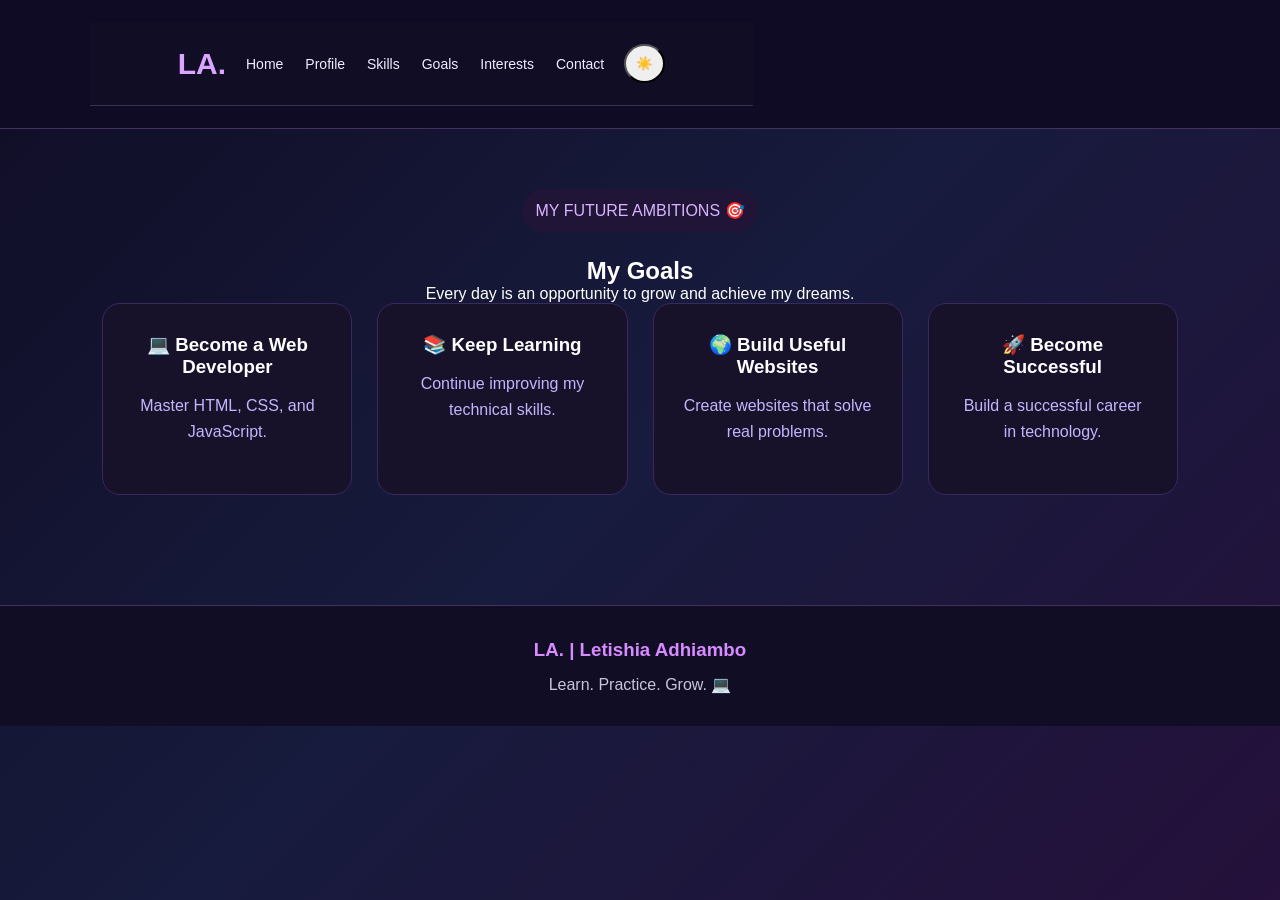
<file: goals.html>
<!DOCTYPE html>
<html lang="en">
<head>
    <meta charset="UTF-8">
    <meta name="viewport" content="width=device-width, initial-scale=1.0">
    <title>My Goals | Letishia</title>
    <link rel="stylesheet" href="style.css">
</head>

<body>

<header>
    <nav class="navbar">
        <a href="index.html" class="logo">LA.</a>

        <div class="nav-links">
            <a href="index.html">Home</a>
            <a href="profile.html">Profile</a>
            <a href="skills.html">Skills</a>
            <a href="goals.html">Goals</a>
            <a href="interests.html">Interests</a>
            <a href="contact.html">Contact</a>
        </div>

        <button id="themeToggle">🌙</button>
    </nav>
</header>

<section class="journey">

    <span class="welcome">MY FUTURE AMBITIONS 🎯</span>

    <h1>My <span class="gradient-text">Goals</span></h1>

    <p>Every day is an opportunity to grow and achieve my dreams.</p>

    <div class="cards">

        <div class="card">
            <h3>💻 Become a Web Developer</h3>
            <p>Master HTML, CSS, and JavaScript.</p>
        </div>

        <div class="card">
            <h3>📚 Keep Learning</h3>
            <p>Continue improving my technical skills.</p>
        </div>

        <div class="card">
            <h3>🌍 Build Useful Websites</h3>
            <p>Create websites that solve real problems.</p>
        </div>

        <div class="card">
            <h3>🚀 Become Successful</h3>
            <p>Build a successful career in technology.</p>
        </div>

    </div>

</section>

<footer>
    <h3>LA. | Letishia Adhiambo</h3>
    <p>Learn. Practice. Grow. 💻</p>
</footer>

<script src="script.js"></script>

</body>
</html>
</file>
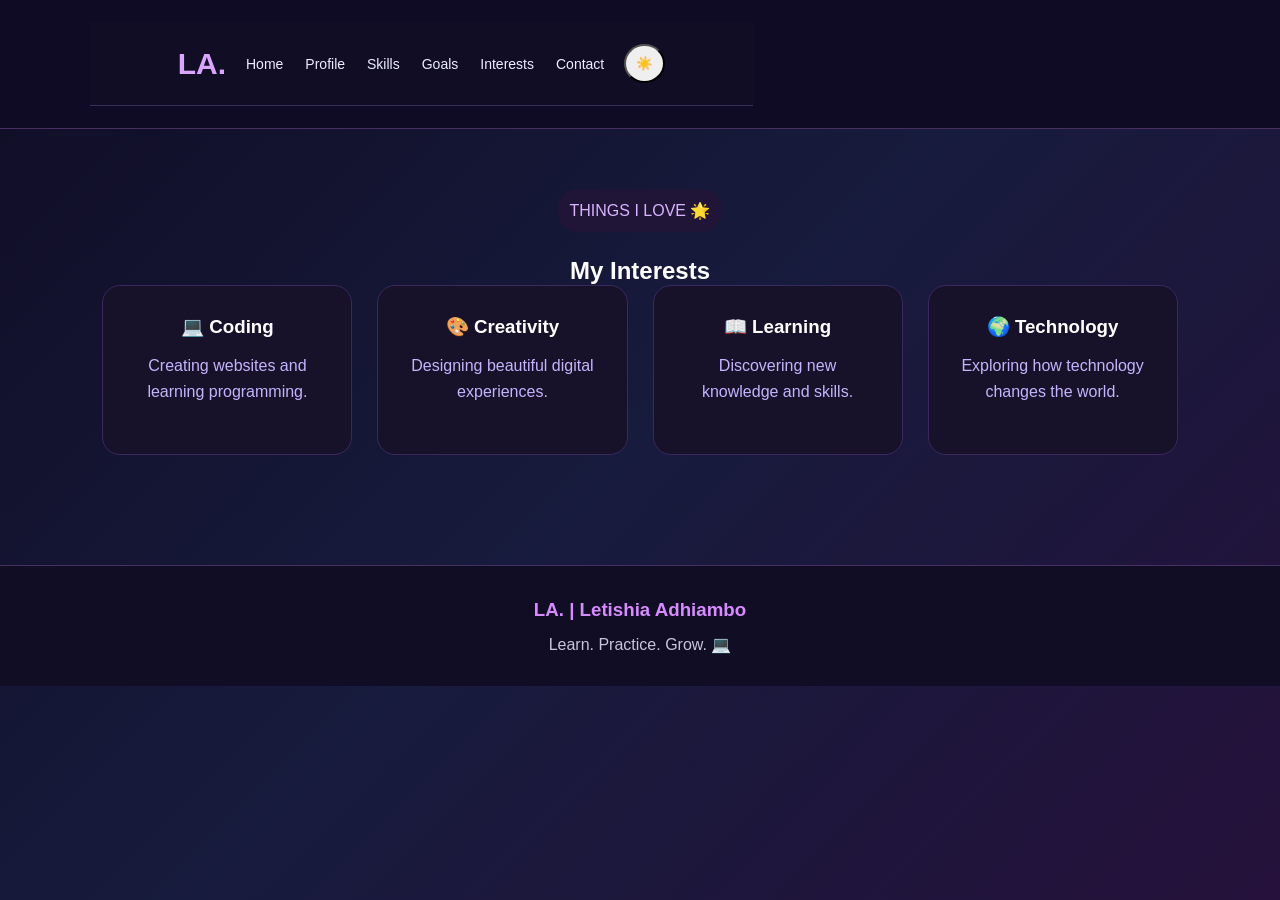
<file: interests.html>
<!DOCTYPE html>
<html lang="en">
<head>
    <meta charset="UTF-8">
    <meta name="viewport" content="width=device-width, initial-scale=1.0">
    <title>My Interests | Letishia</title>
    <link rel="stylesheet" href="style.css">
</head>

<body>

<header>
    <nav class="navbar">
        <a href="index.html" class="logo">LA.</a>

        <div class="nav-links">
            <a href="index.html">Home</a>
            <a href="profile.html">Profile</a>
            <a href="skills.html">Skills</a>
            <a href="goals.html">Goals</a>
            <a href="interests.html">Interests</a>
            <a href="contact.html">Contact</a>
        </div>

        <button id="themeToggle">🌙</button>
    </nav>
</header>

<section class="journey">

    <span class="welcome">THINGS I LOVE 🌟</span>

    <h1>My <span class="gradient-text">Interests</span></h1>

    <div class="cards">

        <div class="card">
            <h3>💻 Coding</h3>
            <p>Creating websites and learning programming.</p>
        </div>

        <div class="card">
            <h3>🎨 Creativity</h3>
            <p>Designing beautiful digital experiences.</p>
        </div>

        <div class="card">
            <h3>📖 Learning</h3>
            <p>Discovering new knowledge and skills.</p>
        </div>

        <div class="card">
            <h3>🌍 Technology</h3>
            <p>Exploring how technology changes the world.</p>
        </div>

    </div>

</section>

<footer>
    <h3>LA. | Letishia Adhiambo</h3>
    <p>Learn. Practice. Grow. 💻</p>
</footer>

<script src="script.js"></script>

</body>
</html>
</file>
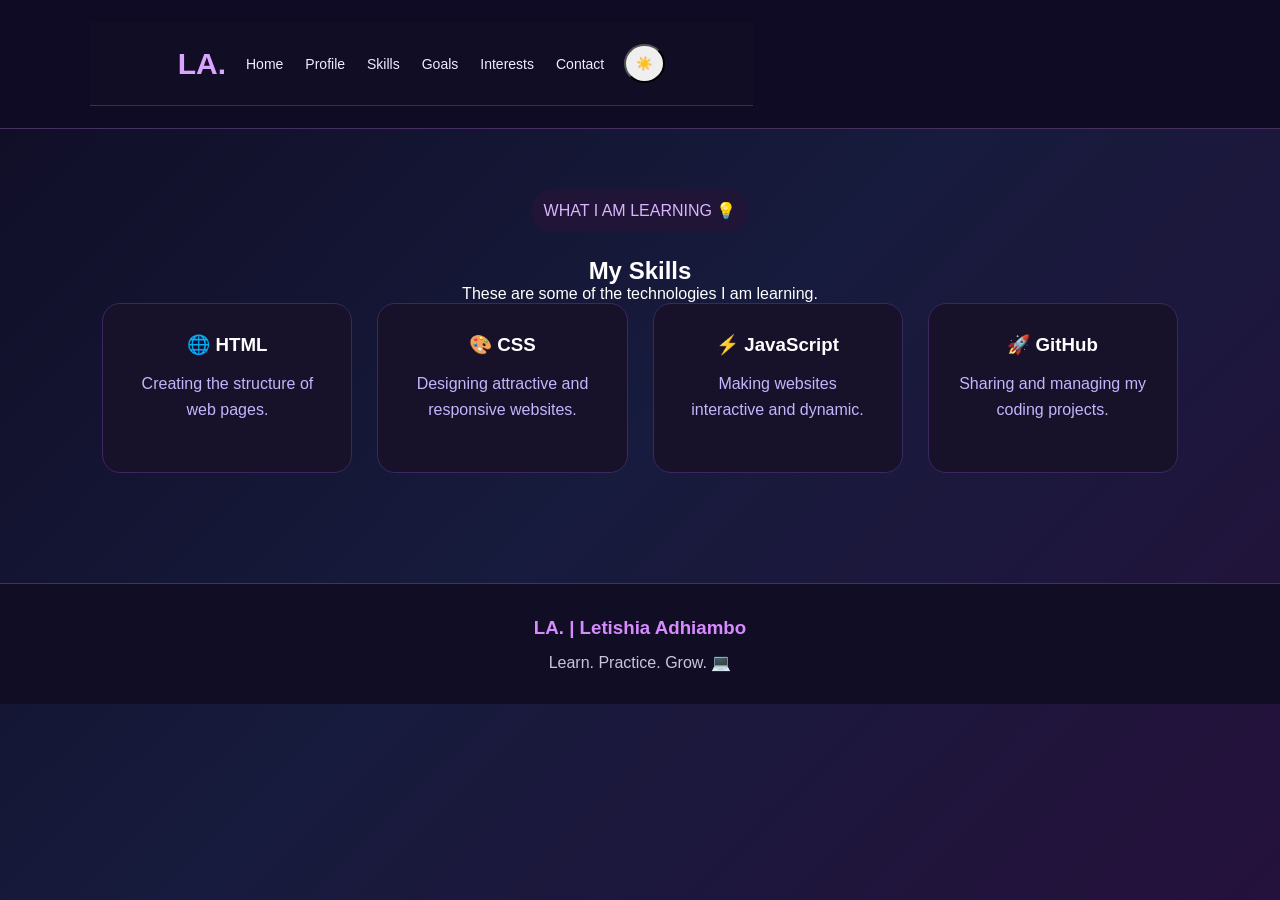
<file: skills.html>
<!DOCTYPE html>
<html lang="en">
<head>
    <meta charset="UTF-8">
    <meta name="viewport" content="width=device-width, initial-scale=1.0">
    <title>My Skills | Letishia</title>
    <link rel="stylesheet" href="style.css">
</head>

<body>

<header>
    <nav class="navbar">
        <a href="index.html" class="logo">LA.</a>

        <div class="nav-links">
            <a href="index.html">Home</a>
            <a href="profile.html">Profile</a>
            <a href="skills.html">Skills</a>
            <a href="goals.html">Goals</a>
            <a href="interests.html">Interests</a>
            <a href="contact.html">Contact</a>
        </div>

        <button id="themeToggle">🌙</button>
    </nav>
</header>

<section class="journey">

    <span class="welcome">WHAT I AM LEARNING 💡</span>

    <h1>My <span class="gradient-text">Skills</span></h1>

    <p>These are some of the technologies I am learning.</p>

    <div class="cards">

        <div class="card">
            <h3>🌐 HTML</h3>
            <p>Creating the structure of web pages.</p>
        </div>

        <div class="card">
            <h3>🎨 CSS</h3>
            <p>Designing attractive and responsive websites.</p>
        </div>

        <div class="card">
            <h3>⚡ JavaScript</h3>
            <p>Making websites interactive and dynamic.</p>
        </div>

        <div class="card">
            <h3>🚀 GitHub</h3>
            <p>Sharing and managing my coding projects.</p>
        </div>

    </div>

</section>

<footer>
    <h3>LA. | Letishia Adhiambo</h3>
    <p>Learn. Practice. Grow. 💻</p>
</footer>

<script src="script.js"></script>

</body>
</html>
</file>
<file: style.css>
* {
    margin: 0;
    padding: 0;
    box-sizing: border-box;
}

body {
    font-family: Arial, sans-serif;
    background: #0b0818;
    color: white;
    transition: 0.4s;
}

header {
    background: #151027;
    padding: 20px;
    border-bottom: 1px solid #673ab7;
}

.navbar {
    display: flex;
    justify-content: space-between;
    align-items: center;
    flex-wrap: wrap;
    gap: 20px;
}

.logo {
    font-size: 32px;
    font-weight: bold;
    color: #c084fc;
    text-decoration: none;
}

.nav-links {
    display: flex;
    flex-wrap: wrap;
    gap: 20px;
}

.nav-links a {
    color: white;
    text-decoration: none;
}

.nav-links a:hover {
    color: #c084fc;
}

#themeToggle {
    padding: 10px;
    cursor: pointer;
    border-radius: 50%;
}

.hero {
    display: flex;
    align-items: center;
    justify-content: space-around;
    gap: 40px;
    padding: 80px 8%;
    flex-wrap: wrap;
}

.hero-content {
    max-width: 600px;
}

.welcome {
    color: #d8b4fe;
    background: #211537;
    padding: 12px;
    border-radius: 20px;
    display: inline-block;
    margin-bottom: 25px;
}

.hero h1 {
    font-size: 48px;
    margin-bottom: 20px;
}

.hero h1 span {
    color: #c084fc;
}

.hero h2 {
    color: #ec4899;
    margin-bottom: 20px;
}

.hero p {
    color: #c4b5fd;
    line-height: 1.8;
    margin-bottom: 30px;
}

.btn {
    display: inline-block;
    padding: 14px 20px;
    background: linear-gradient(135deg, #9333ea, #6366f1);
    color: white;
    text-decoration: none;
    border-radius: 10px;
    margin: 5px;
}

.secondary {
    background: #211537;
    border: 1px solid #9333ea;
}

.photo-container {
    width: 350px;
    height: 400px;
    border: 3px solid #a855f7;
    border-radius: 25px;
    overflow: hidden;
    background: #211537;
    box-shadow: 0 0 30px #9333ea55;
    display: flex;
    align-items: center;
    justify-content: center;
    position: relative;
}

#homePhoto {
    width: 100%;
    height: 100%;
    object-fit: cover;
    display: none;
}

#photoPlaceholder {
    text-align: center;
    font-size: 70px;
    color: #c084fc;
}

#photoPlaceholder p {
    font-size: 18px;
}

.upload-btn {
    display: block;
    margin-top: 20px;
    padding: 14px;
    background: #9333ea;
    color: white;
    text-align: center;
    border-radius: 10px;
    cursor: pointer;
}

.upload-btn:hover {
    background: #c084fc;
}

.journey {
    padding: 60px 8%;
    text-align: center;
}

.journey h2 {
    font-size: 35px;
    margin-bottom: 40px;
    color: #c084fc;
}

.cards {
    display: grid;
    grid-template-columns: repeat(auto-fit, minmax(220px, 1fr));
    gap: 25px;
}

.card {
    background: #17122a;
    padding: 30px;
    border-radius: 18px;
    border: 1px solid #3b285e;
    transition: 0.3s;
}

.card:hover {
    transform: translateY(-8px);
    border-color: #c084fc;
}

.card h3 {
    margin-bottom: 15px;
}

.card p {
    color: #c4b5fd;
    line-height: 1.6;
    margin-bottom: 20px;
}

.card a {
    color: #c084fc;
    text-decoration: none;
}

footer {
    text-align: center;
    padding: 35px;
    background: #151027;
    margin-top: 50px;
    line-height: 2;
}

body.light-theme {
    background: #f5f0ff;
    color: #241539;
}

body.light-theme header,
body.light-theme footer {
    background: #e9ddff;
}

body.light-theme .nav-links a {
    color: #241539;
}

body.light-theme .card {
    background: white;
}

body.light-theme .card p,
body.light-theme .hero p {
    color: #55436d;
}

@media (max-width: 768px) {
    .hero {
        text-align: center;
    }

    .hero h1 {
        font-size: 35px;
    }

    .photo-container {
        width: 280px;
        height: 330px;
    }

    .navbar {
        justify-content: center;
    }
}

form {
    max-width: 500px;
    margin: auto;
    text-align: left;
}

form label {
    display: block;
    margin: 15px 0 8px;
}

form input,
form textarea {
    width: 100%;
    padding: 14px;
    border-radius: 10px;
    border: 1px solid #7044b8;
    background: #0b0818;
    color: white;
    font-family: Arial, sans-serif;
}

form textarea {
    resize: vertical;
}

form button {
    border: none;
    cursor: pointer;
    margin-top: 20px;
}
.profile-picture {
    text-align: center;
}

.profile-picture img {
    width: 350px;
    height: 350px;
    object-fit: cover;
    border-radius: 50%;
    border: 8px solid white;
    box-shadow: 0 10px 30px #b56aff;
}

.upload-button label {
    display: inline-block;
    background: purple;
    color: white;
    padding: 12px 25px;
    border-radius: 30px;
    cursor: pointer;
}

#photoUpload {
    display: none;
}

/* PROFILE PAGE LAYOUT */

.hero {
    display: flex;
    flex-direction: row;
    align-items: center;
    justify-content: space-between;
    gap: 60px;
    padding: 70px 8%;
    flex-wrap: nowrap;
}

/* Text stays on the left */

.hero-content {
    flex: 1;
    max-width: 600px;
    text-align: left;
}

/* Photo stays on the right */

.hero-image {
    flex: 0 0 350px;
    display: flex;
    flex-direction: column;
    align-items: center;
}

/* Photo container */

.photo-container {
    width: 350px;
    height: 420px;
    border-radius: 25px;
    overflow: hidden;
    border: 3px solid #a855f7;
    background: #211537;
    box-shadow: 0 0 35px rgba(168, 85, 247, 0.4);
}

.photo-container img {
    width: 100%;
    height: 100%;
    object-fit: cover;
}

/* Upload button */

.upload-btn {
    margin-top: 20px;
    padding: 14px 20px;
    background: linear-gradient(135deg, #9333ea, #6366f1);
    color: white;
    border-radius: 10px;
    cursor: pointer;
}

/* Mobile responsive */

@media (max-width: 800px) {
    .hero {
        flex-direction: column;
        text-align: center;
    }

    .hero-content {
        text-align: center;
    }

    .hero-image {
        flex: 1;
        width: 100%;
    }

    .photo-container {
        max-width: 100%;
    }
}
```css
/* GENERAL SETTINGS */

* {
    margin: 0;
    padding: 0;
    box-sizing: border-box;
}

body {
    font-family: 'Segoe UI', Arial, sans-serif;
    background: linear-gradient(
        135deg,
        #100b25,
        #171b45,
        #28123e
    );
    color: white;
    min-height: 100vh;
}

/* HEADER */

header {
    display: flex;
    justify-content: space-between;
    align-items: center;
    padding: 22px 7%;
    background: #100b25;
    border-bottom: 1px solid #46305f;
    flex-wrap: wrap;
    gap: 18px;
}

.logo {
    font-size: 27px;
    font-weight: bold;
    color: #d78bff;
}

.logo span {
    font-size: 15px;
    color: white;
}

nav {
    display: flex;
    flex-wrap: wrap;
    gap: 20px;
}

nav a {
    text-decoration: none;
    color: #ddd6ef;
    font-size: 14px;
    transition: 0.3s;
}

nav a:hover,
nav a.active {
    color: #e58bff;
}

/* MAIN CONTACT CONTAINER */

.contact-container {
    width: 86%;
    max-width: 1150px;
    margin: 75px auto;
    display: grid;
    grid-template-columns: 1fr 1fr;
    gap: 50px;
    align-items: center;
}

/* CONTACT INFORMATION */

.small-heading {
    color: #c9ff8b;
    letter-spacing: 3px;
    font-size: 13px;
    margin-bottom: 20px;
}

.contact-info h1 {
    color: #e58bff;
    font-size: 38px;
    margin-bottom: 25px;
}

.contact-info h1 span {
    color: #ff80bc;
}

.contact-info h2 {
    font-size: 28px;
    margin-bottom: 18px;
}

.contact-info > p {
    color: #d2d2e8;
    line-height: 1.9;
    margin-bottom: 18px;
}

/* DETAIL CARDS */

.contact-details {
    margin-top: 30px;
    display: grid;
    gap: 15px;
}

.detail-card {
    display: flex;
    align-items: center;
    gap: 18px;
    padding: 17px;
    background: #241b40;
    border: 1px solid #513b71;
    border-radius: 12px;
    transition: 0.3s;
}

.detail-card:hover {
    transform: translateX(5px);
    border-color: #d78bff;
}

.detail-card span {
    font-size: 27px;
}

.detail-card h3 {
    color: #c9ff8b;
    margin-bottom: 5px;
    font-size: 16px;
}

.detail-card p {
    color: #d6d0e8;
    font-size: 13px;
    overflow-wrap: anywhere;
}

/* CONTACT FORM */

.contact-form {
    background: #211a3c;
    padding: 35px;
    border-radius: 20px;
    border: 1px solid #694c91;
    box-shadow: 0 15px 40px rgba(0, 0, 0, 0.35);
}

.contact-form h2 {
    color: #e58bff;
    font-size: 25px;
    margin-bottom: 12px;
}

.form-description {
    color: #c7c1d9;
    line-height: 1.6;
    margin-bottom: 22px;
    font-size: 14px;
}

.contact-form label {
    display: block;
    margin: 18px 0 9px;
    color: #c9ff8b;
    font-weight: 600;
}

.contact-form input,
.contact-form textarea {
    width: 100%;
    padding: 15px;
    border: 1px solid #68538b;
    border-radius: 9px;
    background: #120e28;
    color: white;
    outline: none;
    font-size: 15px;
    font-family: inherit;
    transition: 0.3s;
}

.contact-form input:focus,
.contact-form textarea:focus {
    border-color: #d78bff;
    box-shadow: 0 0 8px rgba(215, 139, 255, 0.2);
}

.contact-form input::placeholder,
.contact-form textarea::placeholder {
    color: #9288a9;
}

.contact-form textarea {
    resize: vertical;
}

/* SEND BUTTON */

.contact-form button {
    width: 100%;
    margin-top: 23px;
    padding: 16px;
    background: linear-gradient(
        90deg,
        #873bca,
        #db55a8
    );
    color: white;
    border: none;
    border-radius: 10px;
    font-size: 16px;
    font-weight: bold;
    cursor: pointer;
    transition: 0.3s;
}

.contact-form button:hover {
    transform: translateY(-3px);
    box-shadow: 0 8px 20px rgba(219, 85, 168, 0.3);
}

.contact-form button:disabled {
    opacity: 0.6;
    cursor: not-allowed;
    transform: none;
}

/* STATUS MESSAGE */

#status-message {
    margin-top: 18px;
    text-align: center;
    font-size: 14px;
    line-height: 1.6;
}

/* FOOTER */

footer {
    background: #100b25;
    text-align: center;
    padding: 30px 15px;
    border-top: 1px solid #46305f;
    color: #c9c5dc;
    line-height: 2;
}

footer h3 {
    color: #d78bff;
}

/* RESPONSIVE DESIGN */

@media (max-width: 850px) {

    .contact-container {
        grid-template-columns: 1fr;
        width: 90%;
        margin: 45px auto;
        gap: 35px;
    }

    header {
        justify-content: center;
        flex-direction: column;
    }

    nav {
        justify-content: center;
    }

}

@media (max-width: 480px) {

    .contact-info h1 {
        font-size: 29px;
    }

    .contact-form {
        padding: 23px;
    }

    nav {
        gap: 12px;
    }

}

* {
    margin: 0;
    padding: 0;
    box-sizing: border-box;
}

body {
    font-family: Arial, sans-serif;
    background: linear-gradient(135deg, #100d25, #171b3d, #25113b);
    color: #ffffff;
    min-height: 100vh;
}

.navbar {
    display: flex;
    justify-content: space-between;
    align-items: center;
    padding: 22px 8%;
    background: #100d25;
    border-bottom: 1px solid #38305c;
}

.logo {
    color: #d9a5ff;
    font-size: 30px;
    font-weight: bold;
    text-decoration: none;
}

.nav-links {
    display: flex;
    gap: 22px;
    flex-wrap: wrap;
}

.nav-links a {
    color: #eeeeff;
    text-decoration: none;
    transition: 0.3s;
}

.nav-links a:hover,
.nav-links a.active {
    color: #d9a5ff;
}

.contact-section {
    max-width: 1150px;
    margin: 70px auto;
    padding: 25px;
    display: grid;
    grid-template-columns: 1fr 1fr;
    gap: 55px;
    align-items: center;
}

.small-title {
    color: #d9a5ff;
    letter-spacing: 3px;
    font-weight: bold;
}

.contact-info h1 {
    font-size: 48px;
    margin: 20px 0;
    color: #ffffff;
}

.contact-info > p {
    color: #c8c5dc;
    line-height: 1.8;
    margin-bottom: 18px;
}

.email-info {
    display: flex;
    align-items: center;
    gap: 18px;
    margin-top: 35px;
    padding: 20px;
    background: #211b3e;
    border-radius: 15px;
}

.email-info span {
    font-size: 30px;
}

.email-info h3 {
    color: #d9a5ff;
    margin-bottom: 7px;
}

.email-info p {
    color: #e0dced;
    overflow-wrap: anywhere;
}

.contact-form-container {
    background: #211b3e;
    padding: 35px;
    border-radius: 20px;
    border: 1px solid #514078;
    box-shadow: 0 12px 35px rgba(0, 0, 0, 0.3);
}

.contact-form-container h2 {
    color: #e5c3ff;
    margin-bottom: 12px;
}

.form-description {
    color: #c8c5dc;
    margin-bottom: 25px;
    line-height: 1.6;
}

form label {
    display: block;
    margin: 18px 0 8px;
    color: #e5d7ff;
    font-weight: bold;
}

form input,
form textarea {
    width: 100%;
    padding: 14px;
    border: 1px solid #625080;
    border-radius: 10px;
    background: #15112c;
    color: white;
    outline: none;
    font-size: 15px;
    font-family: inherit;
}

form input:focus,
form textarea:focus {
    border-color: #c084fc;
    box-shadow: 0 0 8px rgba(192, 132, 252, 0.3);
}

form textarea {
    resize: vertical;
}

form button {
    width: 100%;
    margin-top: 22px;
    padding: 15px;
    border: none;
    border-radius: 10px;
    background: linear-gradient(90deg, #873be5, #3978e9);
    color: white;
    font-size: 16px;
    font-weight: bold;
    cursor: pointer;
    transition: 0.3s;
}

form button:hover {
    transform: translateY(-3px);
    background: linear-gradient(90deg, #a855f7, #2563eb);
}

form button:disabled {
    opacity: 0.6;
    cursor: not-allowed;
    transform: none;
}

#form-status {
    margin-top: 18px;
    text-align: center;
    line-height: 1.5;
}

footer {
    text-align: center;
    padding: 25px;
    background: #100d25;
    color: #c8c5dc;
    line-height: 2;
    margin-top: 50px;
}

@media (max-width: 800px) {
    .navbar {
        flex-direction: column;
        gap: 20px;
    }

    .nav-links {
        justify-content: center;
        gap: 15px;
    }

    .contact-section {
        grid-template-columns: 1fr;
        margin: 35px auto;
        gap: 30px;
    }

    .contact-info h1 {
        font-size: 36px;
    }
}

@media (max-width: 450px) {
    .contact-form-container {
        padding: 22px;
    }
}
</file>
